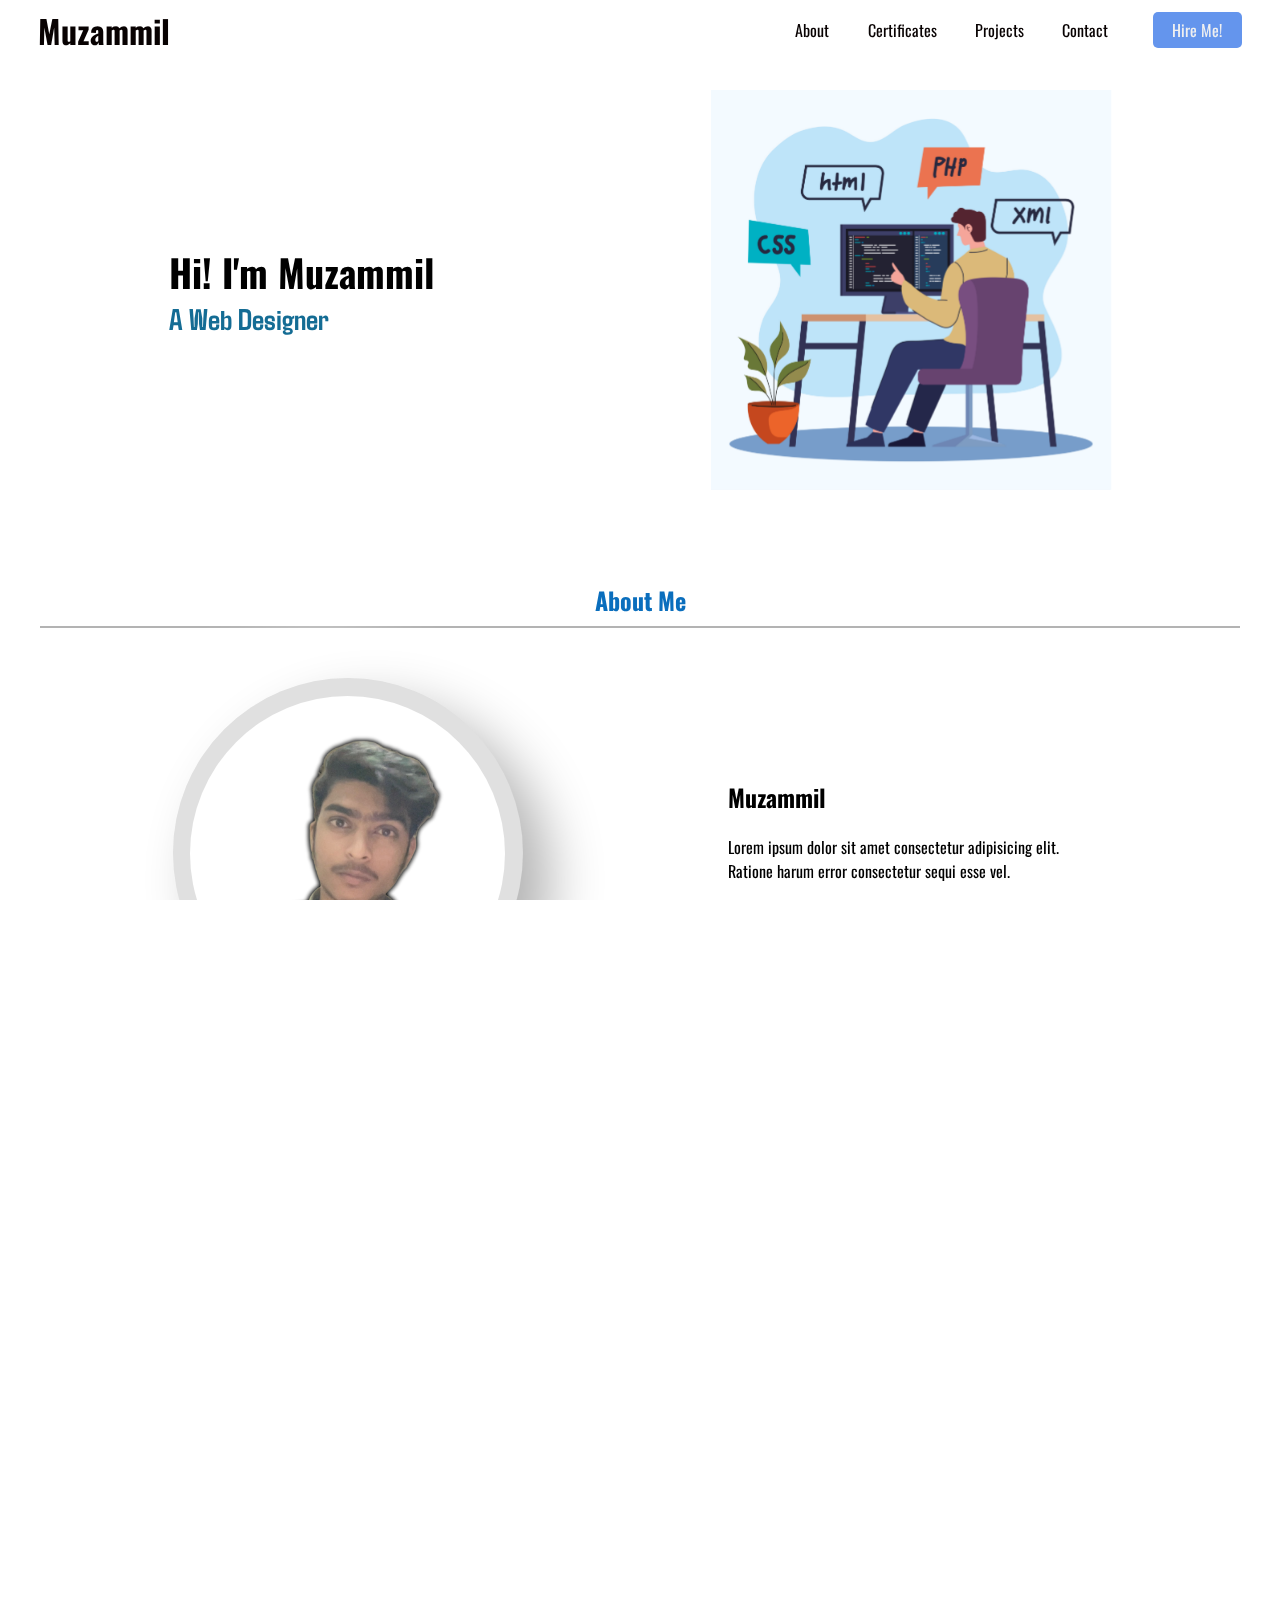
<file: index.html>
<!DOCTYPE html>
<html lang="en">
  <head>
    <meta charset="UTF-8" />
    <meta name="viewport" content="width=device-width, initial-scale=1.0" />
    <title>Muzammil | Portfolio</title>
    <!-- Bootstrap Icons -->
    <link
      rel="stylesheet"
      href="https://cdn.jsdelivr.net/npm/bootstrap-icons@1.10.5/font/bootstrap-icons.css"
    />
    <!-- Custom Styles -->
    <link rel="stylesheet" href="./styles/style.css" />
  </head>

  <body>
    <!-- Header -->
    <header>
      
      <h1 class="brand-title"><a href="#">Muzammil</a></h1>
      <div class="nav-menu-desk">
        <a href="#about" class="nmd-link">About</a>
        <a href="#certificates" class="nmd-link">Certificates</a>
        <a href="#projects" class="nmd-link">Projects</a>
        <a href="#footer" class="nmd-link">Contact</a>
        <a href="#" class="nav-btn">Hire Me!</a>
      </div>
      <div class="menu-toggle">
        <i class="bi bi-list"></i>
      </div>
    </header>
    <!-- Main  -->
    <main>
      <!-- Banner -->
      <section class="banner">
        <div class="banner-txt">
          <h2>Hi! I'm Muzammil</h2>
          <h3 id="txt"></h3>
        </div>
        <div class="banner-img"></div>
      </section>
      <br>
      <!-- About Me -->
      <section class="about-me" id="about">
        <h2 class="section-title">About Me</h2>
        <div class="about">
          <div class="about-img">
            <img src="./Images/muzammil.png" alt="Muzammil" />
          </div>
          <div class="about-content">
            <h2>Muzammil</h2>
            <p>
              Lorem ipsum dolor sit amet consectetur adipisicing elit. Ratione
              harum error consectetur sequi esse vel.
            </p>
            <p>Skill(s) : Web Designer | Python Programmer</p>
          </div>
        </div>
        
      </section>
      <section class="certificates" id="certificates">
        <h2 class="section-title">Certifications</h2>
        <div class="cerificate-wrap">
          <div class="box">
            <div class="pop-div">
              <i class="bi bi-box-arrow-up-right"></i>
            </div>
            <div class="box-img">
              <img src="./Images/fake-certi-img.jpeg" alt="Certificate">
            </div>
            <div class="box-title">
              <h3>Certificate</h3>
            </div>
          </div>
          <div class="box">
            <div class="pop-div">
              <i class="bi bi-box-arrow-up-right"></i>
            </div>
            <div class="box-img">
              <img src="./Images/fake-certi-img.jpeg" alt="Certificate">
            </div>
            <div class="box-title">
              <h3>Certificate</h3>
            </div>
          </div>
          <div class="box">
            <div class="pop-div">
              <i class="bi bi-box-arrow-up-right"></i>
            </div>
            <div class="box-img">
              <img src="./Images/fake-certi-img.jpeg" alt="Certificate">
            </div>
            <div class="box-title">
              <h3>Certificate</h3>
            </div>
          </div>
          
        </div>
        <div class="box-viewer">
          Hello , Idiot this is not yet made.
          <br>
          <button onclick="closePop()" id="closepopbtn">Close</button>
        </div>
      </section>
      <section class="projects" id="projects">
        <h2 class="section-title">Projects</h2>
        <div class="project-wraper">
          <div class="project-card">
            <div class="project-card-img">
              <img src="./Images/fake-certi-img.jpeg" alt="Project">
            </div>
            <div class="project-card-body">
              <h3 class="project-card-title">Project 1</h3>
              <p class="project-card-att">
                HTML CSS JS
              </p>
              <p class="project-card-detail">
                Lorem ipsum dolor sit amet consectetur adipisicing elit. Modi quas dolor nihil obcaecati ipsam vel tempora eum voluptatibus commodi voluptatem?
              </p>
            </div>
          </div>
          <div class="project-card">
            <div class="project-card-img">
              <img src="./Images/fake-certi-img.jpeg" alt="Project">
            </div>
            <div class="project-card-body">
              <h3 class="project-card-title">Project 1</h3>
              <p class="project-card-att">
                HTML CSS JS
              </p>
              <p class="project-card-detail">
                Lorem ipsum dolor sit amet consectetur adipisicing elit. Modi quas dolor nihil obcaecati ipsam vel tempora eum voluptatibus commodi voluptatem?
              </p>
            </div>
          </div>
          <div class="project-card">
            <div class="project-card-img">
              <img src="./Images/fake-certi-img.jpeg" alt="Project">
            </div>
            <div class="project-card-body">
              <h3 class="project-card-title">Project 1</h3>
              <p class="project-card-att">
                HTML CSS JS
              </p>
              <p class="project-card-detail">
                Lorem ipsum dolor sit amet consectetur adipisicing elit. Modi quas dolor nihil obcaecati ipsam vel tempora eum voluptatibus commodi voluptatem?
              </p>
            </div>
          </div>
        </div>
      </section>
    </main>
    <footer id="footer">
      <div class="footer-wraper">
        <div class="footer-contact">
          <h4>Contact Me Through</h4>
          <h4>Email : something123@gmail.com</h4>
          <h4>Phone : 199292929</h4>
        </div>
        <div class="footer-social-media">
          <i class="bi bi-facebook"></i>
          <i class="bi bi-instagram"></i>
          <i class="bi bi-twitter"></i>
        </div>
        <div class="footer-form">
          <input type="text" id="footerusername" placeholder="Username...">
          <input type="email" id="footeruseremail" placeholder="Email...">
          <textarea name="usermsg" id="usermsg" cols="30" rows="10" placeholder="Enter your message"></textarea>
          <button type="submit">Submit</button>
        </div>
      </div>
    </footer>

    <!-- custom js -->
    <script src="./scripts/index.js"></script>
  </body>
</html>
</file>
<file: styles/style.css>
@import url("https://fonts.googleapis.com/css2?family=Agdasima:wght@700&family=Belanosima&family=Oswald:wght@500&family=Roboto+Mono&display=swap");

* {
  margin: 0;
  padding: 0;
  box-sizing: border-box;
  font-family: "Oswald", sans-serif;
}
:root {
  --black: #080202;
  --high-light-bg: #213363;
  --high-light: #f6f1f1;
  --navlink-hover: #146c94;
  --banner-txt: #146c94;
  --box-title-hover: #0a6ebd;
}
html,
body {
  height: 100%;
  width: 100%;
  overflow-x: hidden;
}
a {
  text-decoration: none;
  color: var(--black);
}
/* DESKTOP DESIGN */
header {
  width: 100%;
  height: 60px;
  display: flex;
  justify-content: space-between;
  align-items: center;
  padding: 1vw 3vw;
  /* background-color: cadetblue; */
  & .menu-toggle {
    display: none;
  }
  & .brand-title {
    font-size: 2.5vw;
    text-decoration: none;
  }
  & .nav-menu-desk {
    display: flex;
    justify-content: center;
    align-items: center;
    gap: 1vw;
    & .nmd-link {
      padding: 0.5vw 1vw;
      /* background-color: darkgreen; */
      &:hover {
        color: #0a6ebd;
      }
    }
    & .nav-btn {
      padding: 0.5vw 1.5vw;
      background-color: cornflowerblue;
      border-radius: 5px;
      color: #f0f0f0;
      margin-left: 1.5vw;
      &:hover {
        background-color: rgba(100, 148, 237, 0.813);
        color: #fff;
      }
    }
  }
}
.section-title {
  border-bottom: 2px solid #b3b3b3;
  width: 100%;
  text-align: center;
  padding: 2vw;
  color: #0a6ebd;
}
main {
  width: 100%;
  position: relative;

  /* Banner */
  & .banner {
    width: 100%;
    display: flex;
    justify-content: space-around;
    align-items: center;
    height: 100%;
    padding: 30px;
    /* background-color: #888; */
    & .banner-txt {
      & h2 {
        font-weight: 800;
        font-size: 38px;
      }
      & h3 {
        font-size: 30px;
        color: var(--banner-txt);
        font-family: "Agdasima", sans-serif;
      }
    }
    & .banner-img {
      width: 400px;
      height: 400px;
      background-position: center;
      background-repeat: no-repeat;
      background-size: cover;
      mix-blend-mode: multiply;
    }
  }
  
  /* About ME */
  & .about-me {
    padding: 30px 40px;
    /* height: 500px; */
    width: 100%;
    display: flex;
    flex-direction: column;
    justify-content: center;
    align-items: center;
    gap: 20px;
    & h2.section-title {
      border-bottom: 2px solid #b3b3b3;
      width: 100%;
      text-align: center;
      padding: 8px;
    }
    & .about {
      padding: 30px 40px;
      display: flex;
      align-items: center;
      justify-content: space-around;
      width: 100%;
      & .about-img {
        border-radius: 50%;
        background: #e0e0e0;
        box-shadow: 27px 27px 54px #b3b3b3, -27px -27px 54px #ffffff;
        width: 350px;
        height: 350px;
        display: flex;
        align-items: center;
        justify-content: center;
        & img {
          width: 90%;
          height: 90%;
          margin: 0px auto;
          border-radius: 50%;
        }
      }
      & .about-content {
        padding: 20px;
        width: 400px;
        display: flex;
        flex-direction: column;
        gap: 20px;
        align-items: flex-start;
      }
    }
  }
  & .certificates {
    padding: 30px;
    width: 100%;
    & .cerificate-wrap {
      display: flex;
      justify-content: space-evenly;
      align-items: center;
      /* flex-wrap: wrap; */
      /* width: 90%; */
      padding: 20px;
      gap: 70px;
      & .box {
        display: flex;
        width: 300px;
        height: 300px;
        flex-direction: column;
        box-shadow: 20px 20px 40px #8a8a8a, -20px -20px 40px #ffffff;
        border-radius: 10px;
        padding: 10px;
        justify-content: space-between;
        cursor: pointer;
        & .pop-div {
          text-align: right;
          cursor: pointer;
        }
        & .box-img {
          padding: 8px auto;
          & img {
            width: 100%;
            height: 100%;
          }
        }
        & .box-title:hover {
          color: var(--box-title-hover);
        }
      }
    }
    & .box-viewer {
      display: none;
    }
    & .box-viewer.active {
      display: block;
      position: absolute;
      top: 50%;
      left: 50%;
      transform: translate(-50%, -50%);
      width: 300px;
      height: 300px;
      text-align: center;
      background-color: #213363;
      color: #fff;
      & #closepopbtn {
        padding: 10px 20px;
        background-color: red;
        color: #fff;
        cursor: pointer;
        border: none;
        outline: none;
        margin: 20px auto;
      }
    }
  }
  & .projects {
    & .project-wraper {
      padding: 3rem;
      display: flex;
      justify-content: center;
      align-items: center;
      flex-direction: column;
      gap: 5vmax;
      & .project-card {
        width: 70vw;
        /* background-color: aqua; */
        display: flex;
        justify-content: flex-start;
        align-items: center;
        height: 25vw;
        padding: 1rem 2rem;
        gap: 2rem;
        & .project-card-img {
          width: 50%;
          height: 100%;

          & img {
            width: 100%;
            height: 100%;
          }
        }
        & .project-card-body {
          display: flex;
          flex-direction: column;
          justify-content: center;
          align-items: flex-start;
          gap: 10px;
          width: calc(100% - calc(50% + 4rem));
          height: 100%;
        }
      }
    }
  }
}
footer {
  padding: 3rem;
  background-color: #071952;
  & .footer-wraper {
    width: 100%;
    height: auto;
    /* background-color: #0a6ebd; */
    display: flex;
    justify-content: space-evenly;
    align-items: center;
    padding: 2rem;
    & div {
      height: 100%;
      width: 33.33%;
      display: flex;
      color: #f0f0f0;

      &.footer-contact {
        flex-direction: column;
      }
      &.footer-social-media {
        justify-content: center;
        align-items: center;
        gap: 3rem;
        font-size: 1.5rem;
        & i {
          cursor: pointer;
        }
      }
      &.footer-form {
        flex-direction: column;
        justify-content: center;
        align-items: center;
        gap: 1rem;
        & input {
          width: 70%;
          border: none;
          outline: none;
          padding: 0.5rem 0.85rem;
          border-radius: 4px;
          font-size: medium;
        }
        & textarea {
          width: 70%;
          border: none;
          outline: none;
          padding: 0.2rem 0.65rem;
          border-radius: 4px;
          font-size: medium;
        }
        & button {
          cursor: pointer;
          background-color: #0066ff;
          border: none;
          outline: none;
          padding: 0.5rem 3rem;
          border-radius: 4px;
          color: #f0f0f0;
        }
      }
    }
  }
}

/* MOBILE DESIGN */
@media (max-width: 768px) {
  /* Headder */
  header {
    width: 100%;
    height: 60px;
    display: flex;
    justify-content: space-between;
    align-items: center;
    padding: 1vw 3vw;
    background-color: cadetblue;
    position: relative;
    & .menu-toggle {
      display: block;
      font-size: 3.5vmax;
      z-index: 999;
    }
    & .brand-title {
      font-size: 4vmax;
      text-decoration: none;
    }
    & .nav-menu-desk {
      position: absolute;
      display: flex;
      justify-content: center;
      align-items: center;
      flex-direction: column;
      gap: 5vh;
      width: 100%;
      height: 100vh;
      top: 0;
      left: 100vw;
      background-color: crimson;
      z-index: 1;
      transition: all 0.3s ease-in-out;
      &.active {
        left: 0;
      }
      & .nmd-link {
        padding: 0.5vw 1vw;
        /* background-color: darkgreen; */
        &:hover {
          color: #0a6ebd;
        }
      }
      & .nav-btn {
        padding: 0.5vh 2.5vh;
        background-color: cornflowerblue;
        border-radius: 5px;
        color: #f0f0f0;
        margin-left: 1.5vw;
        &:hover {
          background-color: rgba(100, 148, 237, 0.813);
          color: #fff;
        }
      }
    }
  }
  /* Main */
  main {
    width: 100%;
    /* Banner */
    & .banner {
      width: 100%;
      display: flex;
      flex-direction: column-reverse;
      justify-content: space-around;
      align-items: center;
      height: 500px;
      padding: 30px 10px;
      & .banner-txt {
        & h2 {
          font-weight: 800;
          font-size: 30px;
        }
        & h3 {
          font-size: 22px;
          color: var(--banner-txt);
          font-family: "Agdasima", sans-serif;
        }
      }
      & .banner-img {
        width: 200px;
        height: 200px;
        background-position: center;
        background-repeat: no-repeat;
        background-size: cover;
        mix-blend-mode: multiply;
      }
    }
    /* About Me */
    & .about-me {
      padding: 20px 10px;
      & .about {
        display: flex;
        flex-direction: column;
        gap: 20px;
        & .about-img {
          border-radius: 50%;
          background: #e0e0e0;
          box-shadow: 27px 27px 54px #b3b3b3, -27px -27px 54px #ffffff;
          width: 250px;
          height: 250px;
          display: flex;
          align-items: center;
          justify-content: center;
          & img {
            width: 90%;
            height: 90%;
            margin: 0px auto;
            border-radius: 50%;
          }
        }
        & .about-content {
          padding: 20px;
          width: 100%;
          display: flex;
          flex-direction: column;
          gap: 20px;
          align-items: flex-start;
        }
      }
    }
    & .certificates {
      padding: 15px;
      position: relative;
      & .cerificate-wrap {
        flex-direction: column;
        gap: 50px;
        & .box {
          box-shadow: 0px 20px 20px -5px #8e8e8e;
        }
      }
      & .box-viewer {
        display: none;
      }
      & .box-viewer.active {
        display: block;
        position: absolute;
        top: 50%;
        left: 50%;
        transform: translate(-50%, -50%);
        width: 300px;
        height: 300px;
        text-align: center;
        background-color: #213363;
        color: #fff;
      }
    }
    & .projects {
      & .project-wraper {
        padding: 1rem 2rem;
        display: flex;
        justify-content: center;
        align-items: center;
        flex-direction: column;
        & .project-card {
          width: 90%;
          /* background-color: aqua; */
          display: flex;
          justify-content: flex-start;
          align-items: center;
          height: auto;
          flex-direction: column;
          padding: 1rem 2rem;
          gap: 2rem;
          & .project-card-img {
            width: 100%;
            height: 100%;
            & img {
              width: 100%;
              height: 100%;
            }
          }
          & .project-card-body {
            display: flex;
            flex-direction: column;
            justify-content: center;
            align-items: flex-start;
            gap: 10px;
            width: 100%;
            height: 100%;
            padding: 1rem;
          }
        }
      }
    }
  }
  footer {
    padding: 3rem 1rem;
    background-color: #071952;

    & .footer-wraper {
      width: 100%;
      height: auto;
      /* background-color: #0a6ebd; */
      display: flex;
      align-items: flex-start;
      padding: 2rem;
      flex-direction: column;
      justify-content: center;
      gap: 3vh;

      & div {
        height: 100%;
        width: 100%;
        display: flex;
        color: #f0f0f0;

        &.footer-contact {
          flex-direction: column;
        }
        &.footer-social-media {
          justify-content: center;
          align-items: center;
          gap: 3rem;
          font-size: 1.5rem;
          & i {
            cursor: pointer;
          }
        }
        &.footer-form {
          flex-direction: column;
          justify-content: center;
          align-items: center;
          gap: 1rem;
          & input {
            width: 100%;
            border: none;
            outline: none;
            padding: 0.3rem 0.85rem;
            border-radius: 4px;
          }
          & textarea {
            width: 100%;
            border: none;
            outline: none;
            padding: 0.2rem 0.65rem;
            border-radius: 4px;
          }
          & button {
            cursor: pointer;
            background-color: #0066ff;
            border: none;
            outline: none;
            padding: 0.5rem 3rem;
            border-radius: 4px;
            color: #f0f0f0;
          }
        }
      }
    }
  }
}
</file>
